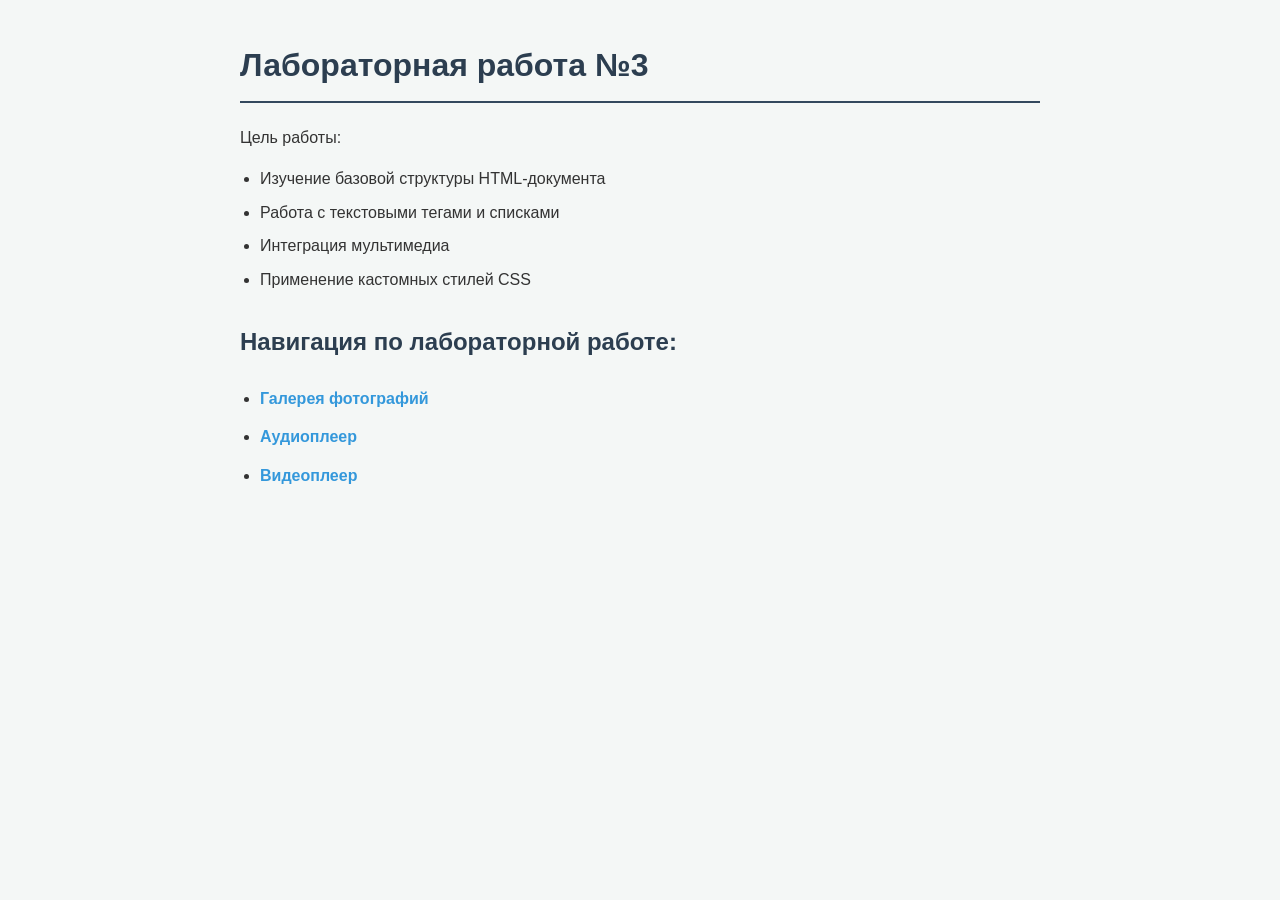
<file: index.html>
<!DOCTYPE html>
<html lang="en">
  <head>
    <meta charset="utf-8">
    <meta http-equiv="X-UA-Compatible" content="IE=edge">
    <meta name="viewport" content="width=device-width, initial-scale=1.0">
    <title>My website BIK2607</title>
    <link rel="icon" type="image/x-icon" href="photo/icon.png">
    <link rel="stylesheet" href="main.css">
  </head>
  <body>
    <h1>Лабораторная работа №3</h1>
    <p id="msg">Цель работы:</p>
    <ul>
      <li class="list">Изучение базовой структуры HTML-документа</li>
      <li class="list">Работа с текстовыми тегами и списками</li>
      <li class="list">Интеграция мультимедиа</li>
      <li class="list">Применение кастомных стилей CSS</li>
    </ul>
    <h2>Навигация по лабораторной работе:</h2>
    <nav>
      <ul>
        <li><a href="page1.html">Галерея фотографий</a></li>
        <li><a href="page2.html">Аудиоплеер</a></li>
        <li><a href="page3.html">Видеоплеер</a></li>
      </ul>
    </nav>
  </body>
</html>
</file>
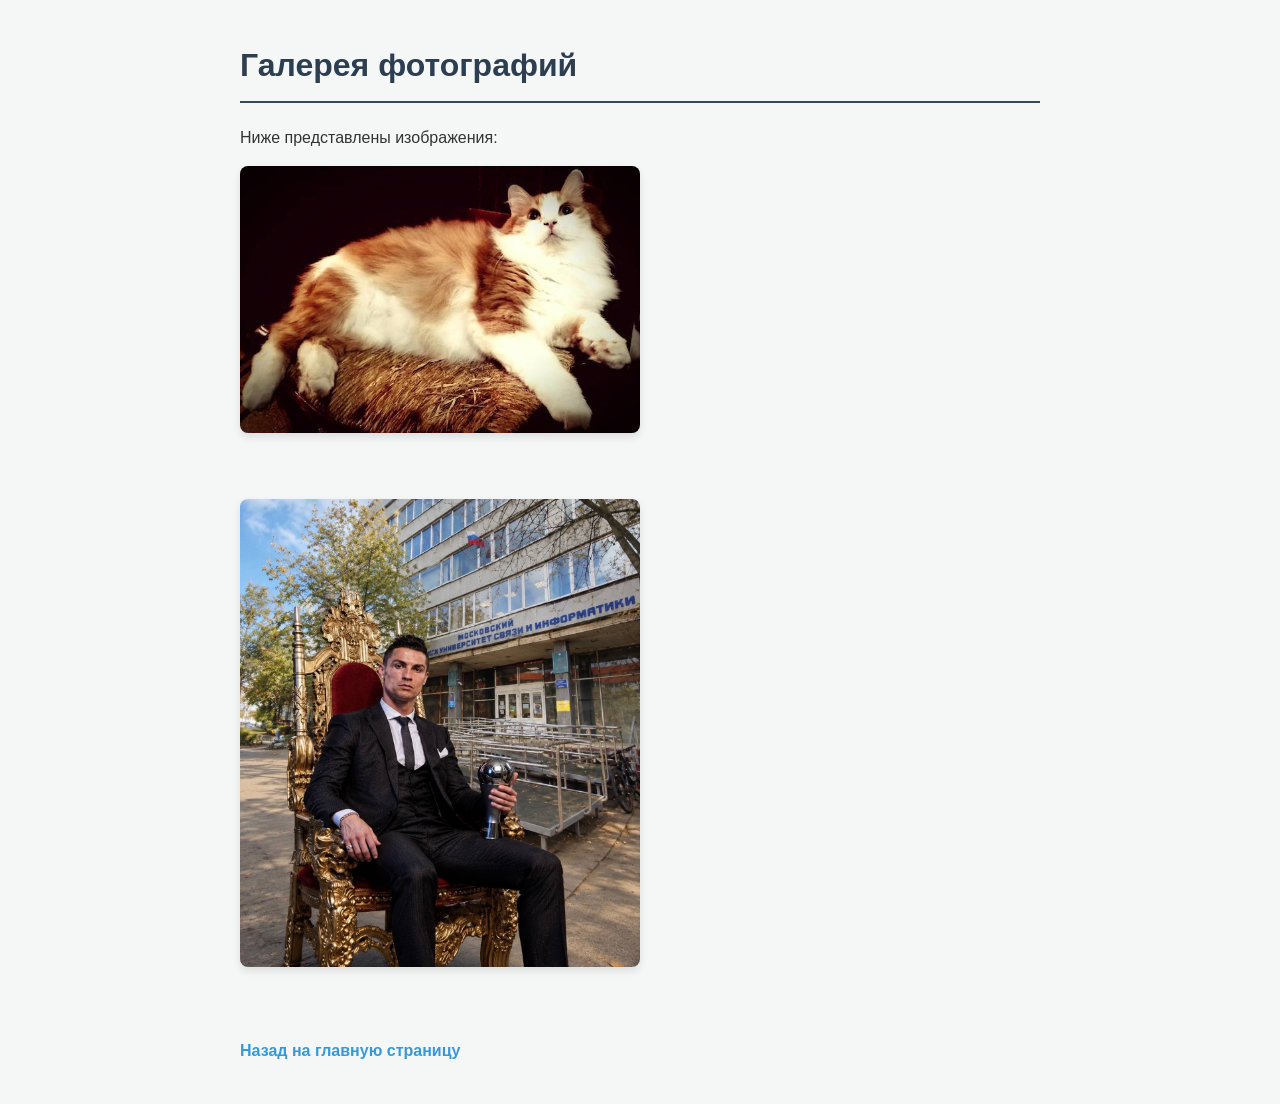
<file: page1.html>
<!DOCTYPE html>
<html lang="en">
<head>
    <meta charset="UTF-8">
    <title>Страница 1: Фотографии</title>
    <link rel="stylesheet" href="main.css">
</head>
<body>
    <h1>Галерея фотографий</h1>
    <p>Ниже представлены изображения:</p>

    <img src="photo/kot1.jpg" alt="Первое фото:" width="400">
    <br><br>
    <img src="photo/img2.jpg" alt="Второе фото:" width="400">

    <br><br>
    <a href="index.html">Назад на главную страницу</a>

</body>
</html>
</file>
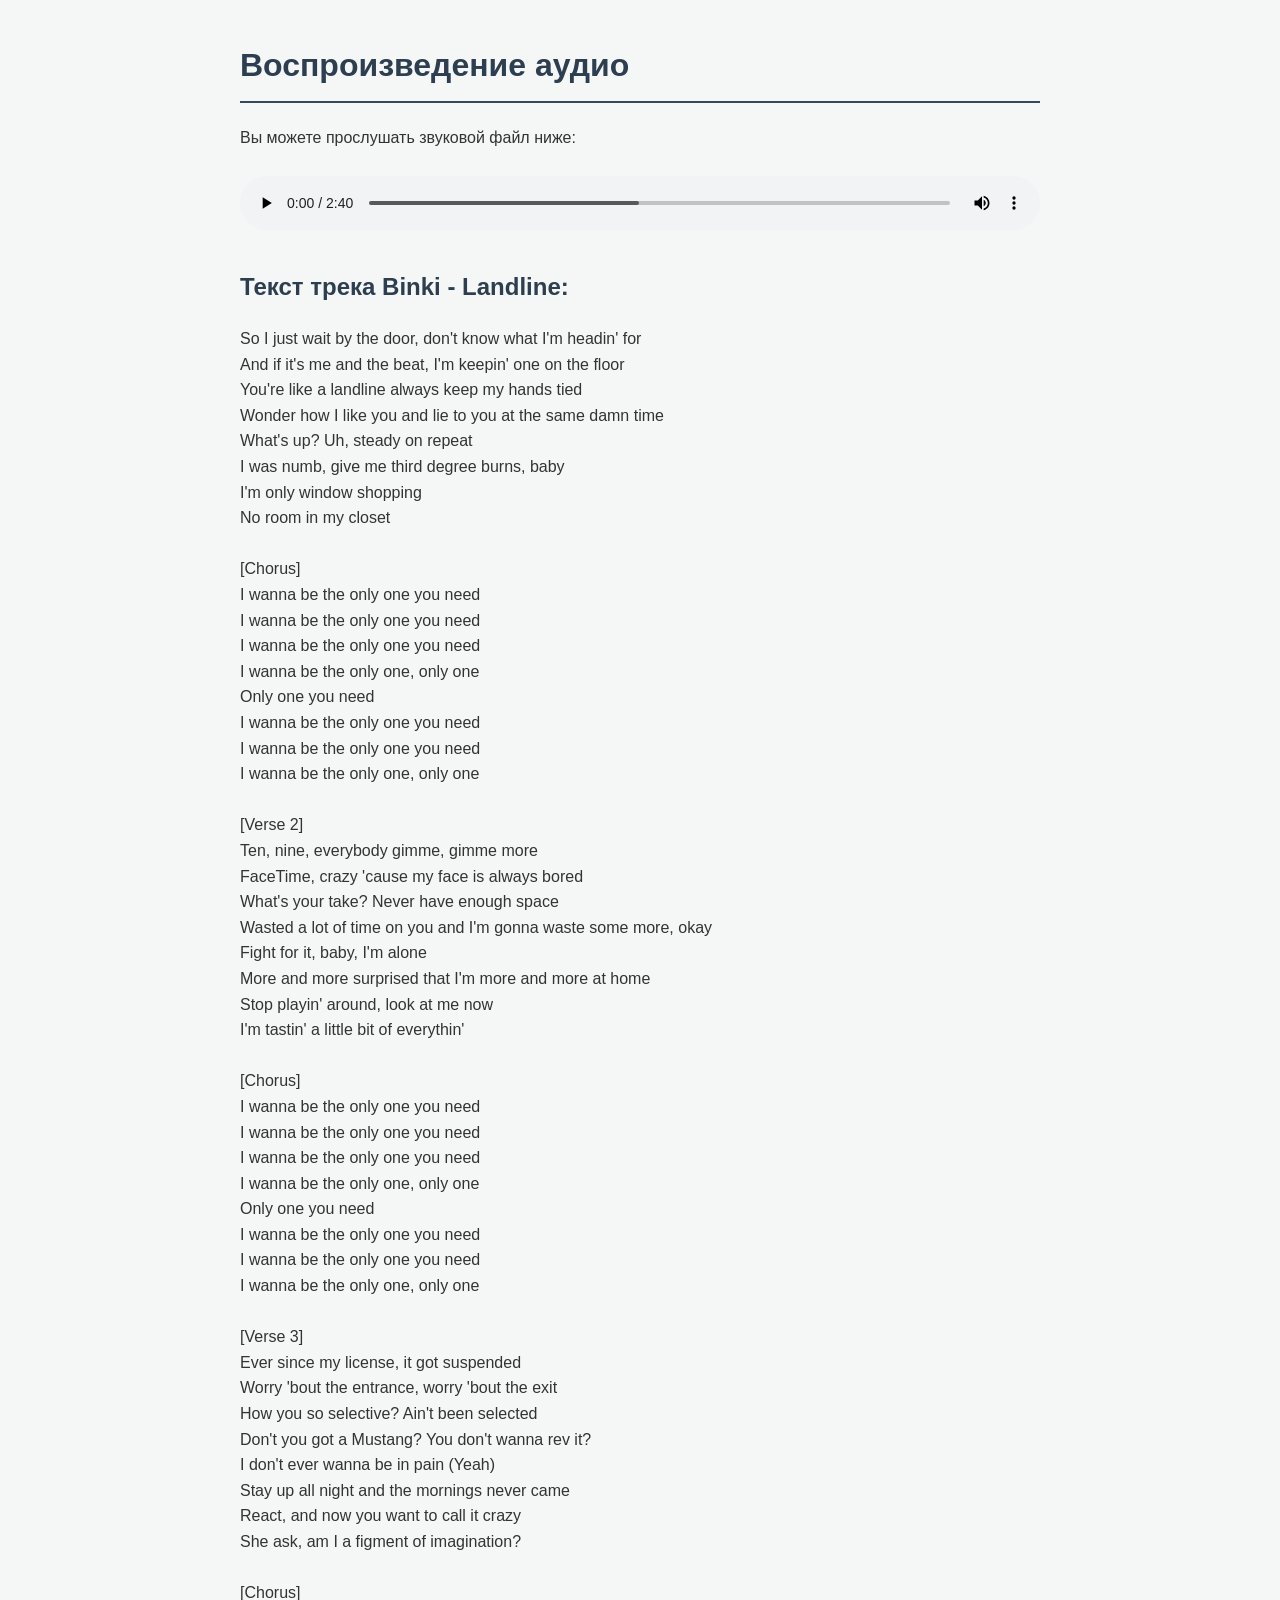
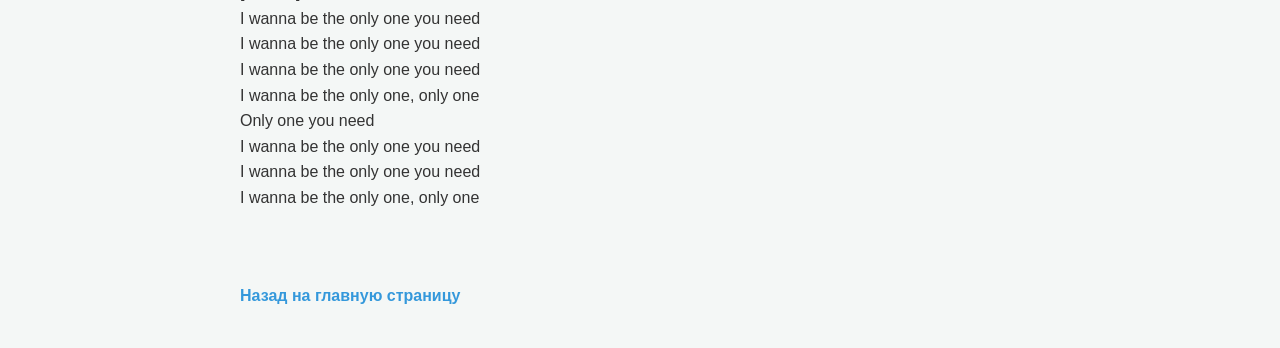
<file: page2.html>
<!DOCTYPE html>
<html lang="en">
<head>
    <meta charset="UTF-8">
    <title>Страница 2: Аудио</title>
    <link rel="stylesheet" href="main.css">
</head>
<body>
    <h1>Воспроизведение аудио</h1>
    <p>Вы можете прослушать звуковой файл ниже:</p>
    <audio controls>
        <source src="music/binki - Landline.mp3" type="audio/mpeg">
        Ваш браузер не поддерживает элемент audio.
    </audio>
    <h2>Текст трека Binki - Landline:</h2>
    <p>So I just wait by the door, don't know what I'm headin' for
        <br>
And if it's me and the beat, I'm keepin' one on the floor<br>
You're like a landline always keep my hands tied<br>
Wonder how I like you and lie to you at the same damn time<br>
What's up? Uh, steady on repeat<br>
I was numb, give me third degree burns, baby<br>
I'm only window shopping<br>
No room in my closet<br><br>

[Chorus]<br>
I wanna be the only one you need<br>
I wanna be the only one you need<br>
I wanna be the only one you need<br>
I wanna be the only one, only one<br>
Only one you need<br>
I wanna be the only one you need<br>
I wanna be the only one you need<br>
I wanna be the only one, only one<br><br>

[Verse 2]<br>
Ten, nine, everybody gimme, gimme more<br>
FaceTime, crazy 'cause my face is always bored<br>
What's your take? Never have enough space<br>
Wasted a lot of time on you and I'm gonna waste some more, okay<br>
Fight for it, baby, I'm alone<br>
More and more surprised that I'm more and more at home<br>
Stop playin' around, look at me now<br>
I'm tastin' a little bit of everythin'<br><br>

[Chorus]<br>
I wanna be the only one you need<br>
I wanna be the only one you need<br>
I wanna be the only one you need<br>
I wanna be the only one, only one<br>
Only one you need<br>
I wanna be the only one you need<br>
I wanna be the only one you need<br>
I wanna be the only one, only one<br><br>

[Verse 3]<br>
Ever since my license, it got suspended<br>
Worry 'bout the entrance, worry 'bout the exit<br>
How you so selective? Ain't been selected<br>
Don't you got a Mustang? You don't wanna rev it?<br>
I don't ever wanna be in pain (Yeah)<br>
Stay up all night and the mornings never came<br>
React, and now you want to call it crazy<br>
She ask, am I a figment of imagination?<br><br>

[Chorus]<br>
I wanna be the only one you need<br>
I wanna be the only one you need<br>
I wanna be the only one you need<br>
I wanna be the only one, only one<br>
Only one you need<br>
I wanna be the only one you need<br>
I wanna be the only one you need<br>
I wanna be the only one, only one</p>

    <br><br>
    <a href="index.html">Назад на главную страницу</a>
</body>
</html>
</file>
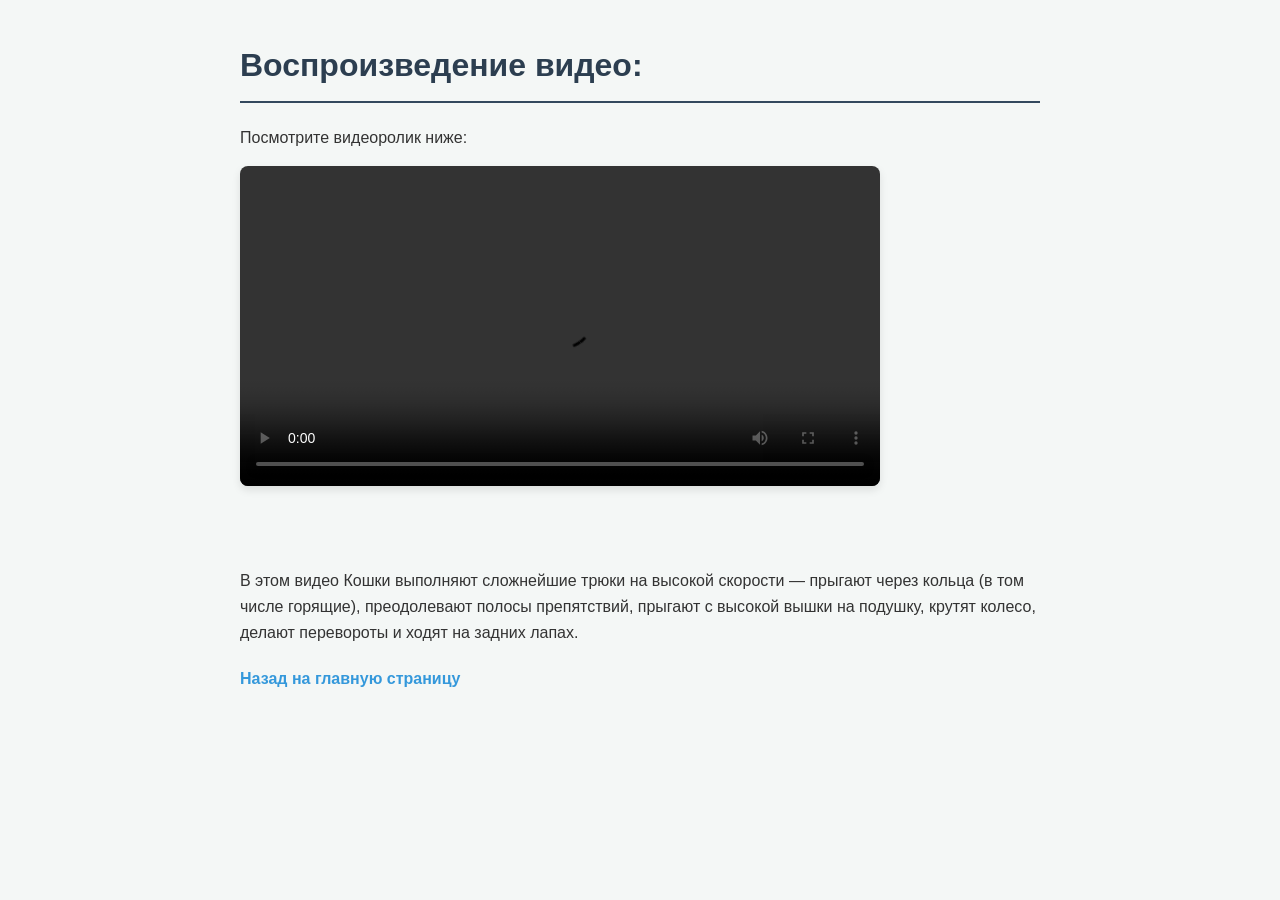
<file: page3.html>
<!DOCTYPE html>
<html lang="en">
<head>
    <meta charset="UTF-8">
    <title>Страница 3: Видео</title>
    <link rel="stylesheet" href="main.css">
</head>
<body>
    <h1>Воспроизведение видео:</h1>
    <p>Посмотрите видеоролик ниже:</p>
    <video width="640" controls>
        <source src="video/catsamericagottalents.mp4" type="video/mp4">
        Ваш браузер не поддерживает элементы video.
    </video>
    <br><br>
    <p>В этом видео Кошки выполняют сложнейшие трюки на высокой скорости — прыгают через кольца (в том числе горящие), преодолевают полосы препятствий, прыгают с высокой вышки на подушку, крутят колесо, делают перевороты и ходят на задних лапах.</p>
    <a href="index.html">Назад на главную страницу</a>
</body>
</html>
</file>
<file: main.css>
/* Общие стили для всего сайта */
body {
    font-family: 'Segoe UI', Tahoma, Geneva, Verdana, sans-serif;
    max-width: 800px;
    margin: 40px auto;
    padding: 0 20px;
    line-height: 1.6;
    background-color: #f4f7f6;
    color: #333333;
}

/* Оформление заголовков и списков */
h1 {
    color: #2c3e50;
    border-bottom: 2px solid #34495e;
    padding-bottom: 10px;
}

h2 {
    color: #2c3e50;
    margin-top: 30px;
}

ul {
    padding-left: 20px;
}

li {
    margin-bottom: 8px;
}

/* Красивые ссылки для навигации */
a {
    display: inline-block;
    color: #3498db;
    text-decoration: none;
    font-weight: bold;
    margin-top: 5px;
    transition: color 0.2s;
}

a:hover {
    color: #2980b9;
    text-decoration: underline;
}

/* Стили для медиа-элементов (фото, аудио, видео) */
img, video {
    max-width: 100%;
    height: auto;
    border-radius: 8px;
    box-shadow: 0 4px 8px rgba(0,0,0,0.1);
    display: block;
    margin-bottom: 15px;
}

audio {
    width: 100%;
    margin-top: 10px;
}
</file>
